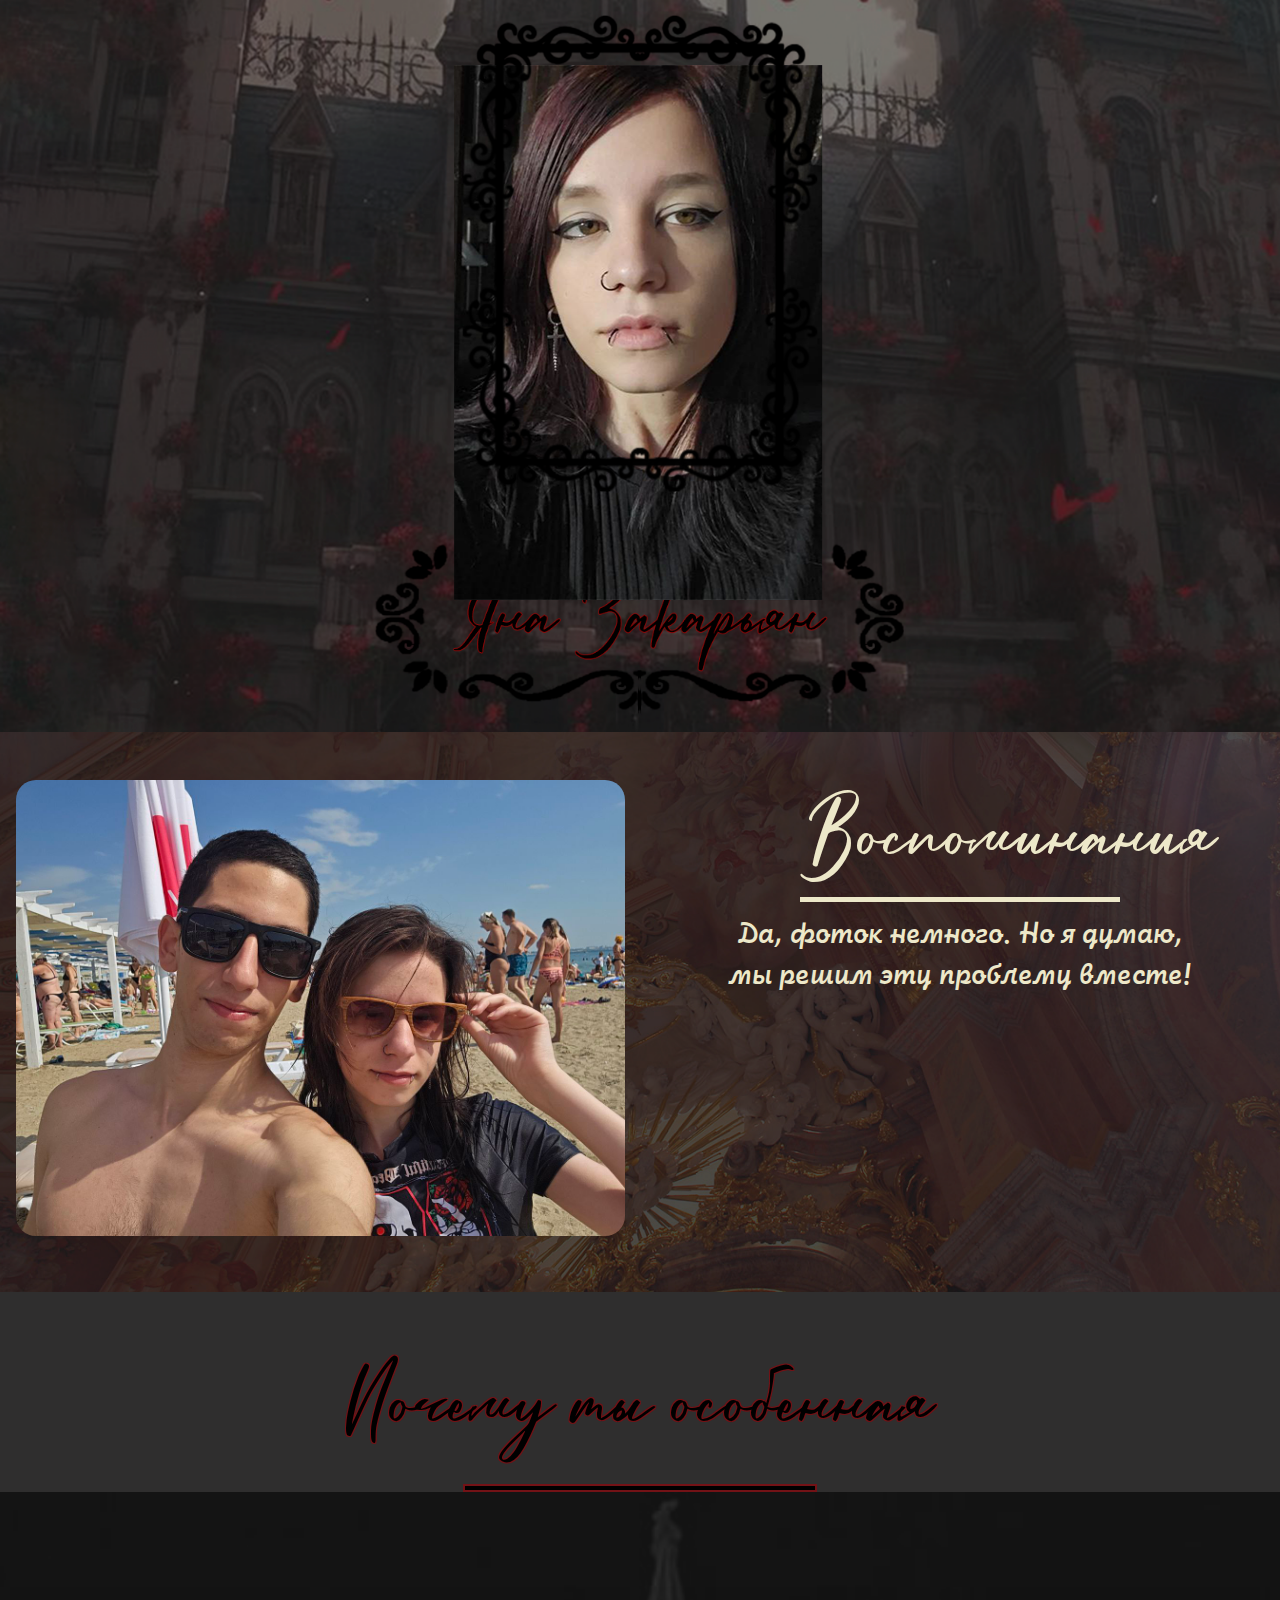
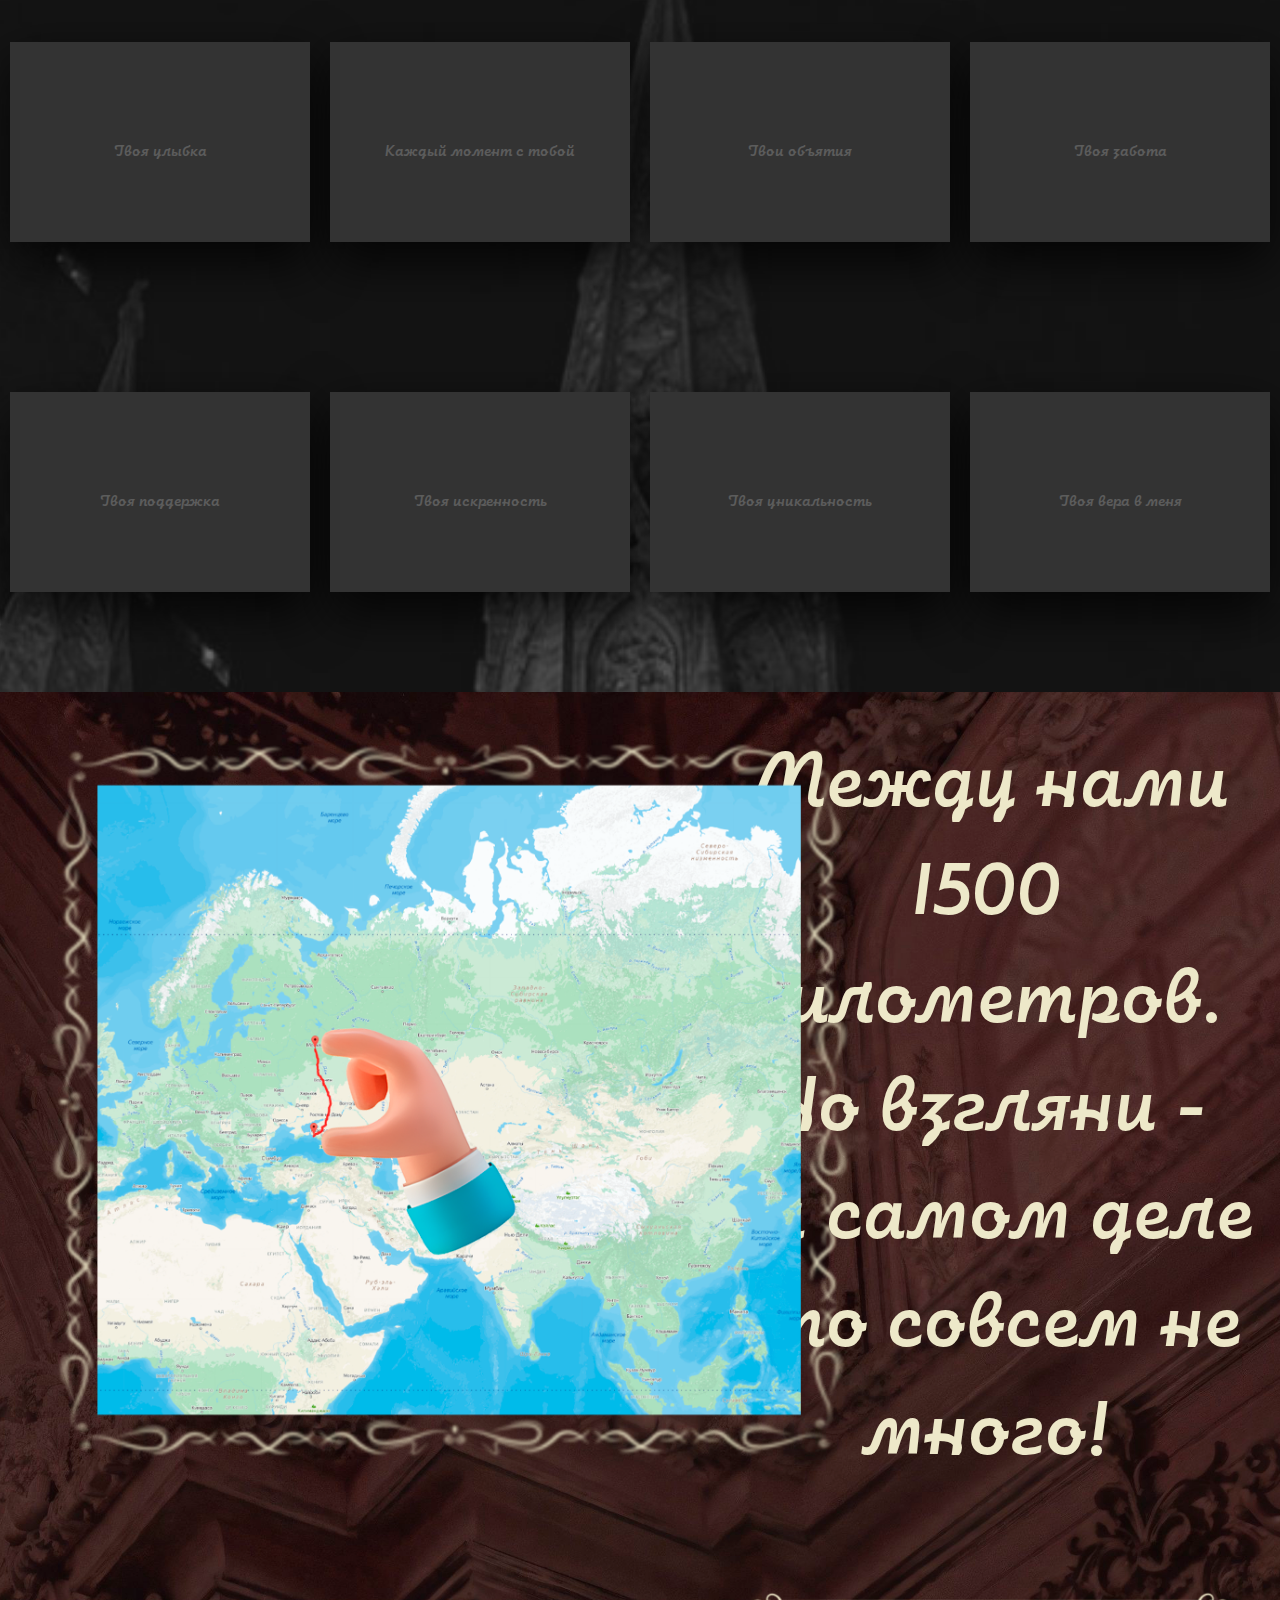
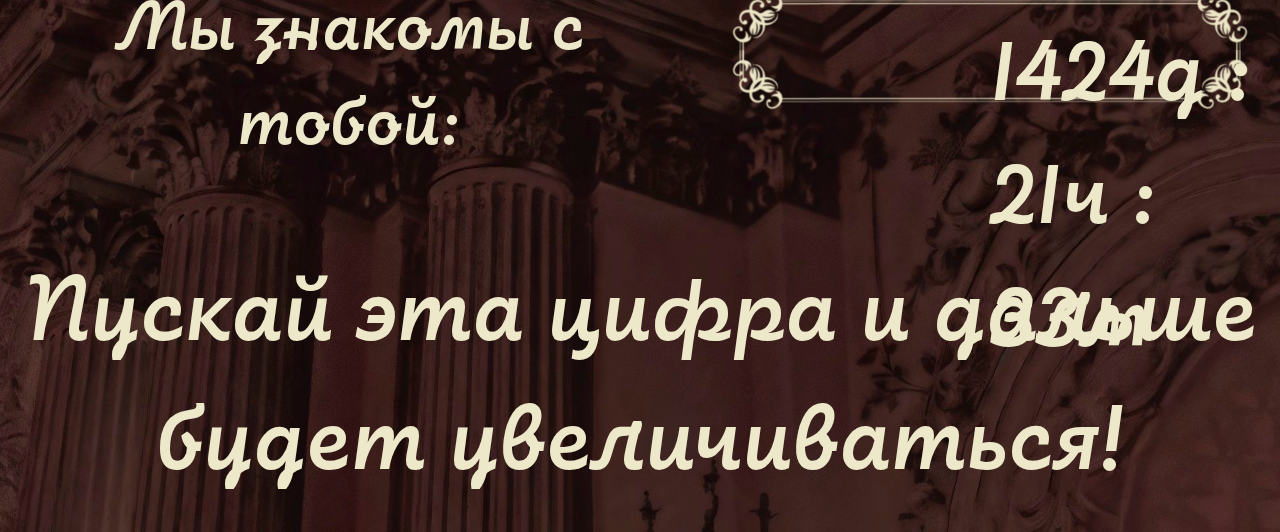
<file: site2.html>
<!DOCTYPE html>
<html>
<head>
	<title>С днём рождения</title>
	<link rel="icon" type="image/png" href="surprise.png" sizes="512x512">
	<link rel="stylesheet" href="style2.css">
</head>
<body>
	<div class="container">
		<div class="column-blocks">
			<div class="image-container">
				<img src="main5.png" class="main-image">
				<img src="face.png" class="face_">
				<img src="ramka.png" class="ramka">
			</div>
			<div class="rectangle4">
				<div class="half1-rect4">
					<ul class="slides">
						<input type="radio" name="radio-btn" id="img-1" checked />
						<li class="slide-container">
						<div class="slide">
						  <img src="img-1.jpg" />
							</div>
						<div class="nav">
						  <label for="img-5" class="prev">&#x2039;</label>
						  <label for="img-2" class="next">&#x203a;</label>
						</div>
						</li>

						<input type="radio" name="radio-btn" id="img-2" />
						<li class="slide-container">
							<div class="slide">
							  <img src="img-2.jpg" />
							</div>
						<div class="nav">
						  <label for="img-1" class="prev">&#x2039;</label>
						  <label for="img-3" class="next">&#x203a;</label>
						</div>
						</li>

						<input type="radio" name="radio-btn" id="img-3" />
						<li class="slide-container">
							<div class="slide">
							  <img src="img-3.jpg" />
							</div>
						<div class="nav">
						  <label for="img-2" class="prev">&#x2039;</label>
						  <label for="img-4" class="next">&#x203a;</label>
						</div>
						</li>

						<input type="radio" name="radio-btn" id="img-4" />
						<li class="slide-container">
							<div class="slide">
							  <img src="img-4.jpg" />
							</div>
						<div class="nav">
						  <label for="img-3" class="prev">&#x2039;</label>
						  <label for="img-5" class="next">&#x203a;</label>
						</div>
						</li>

						<input type="radio" name="radio-btn" id="img-5" />
						<li class="slide-container">
							<div class="slide">
							  <img src="img-5.jpg" />
							</div>
						<div class="nav">
						  <label for="img-4" class="prev">&#x2039;</label>
						  <label for="img-1" class="next">&#x203a;</label>
						</div>
						</li>

						<li class="nav-dots">
						  <label for="img-1" class="nav-dot" id="img-dot-1"></label>
						  <label for="img-2" class="nav-dot" id="img-dot-2"></label>
						  <label for="img-3" class="nav-dot" id="img-dot-3"></label>
						  <label for="img-4" class="nav-dot" id="img-dot-4"></label>
						  <label for="img-5" class="nav-dot" id="img-dot-5"></label>
						</li>
					</ul>
				</div>
				<div class="half2-rect4">
					<div class="text-rect4">Воспоминания</div>
					<div class="line-rect4"></div>
					<div class="text2-rect4">Да, фоток немного. Но я думаю,<br>мы решим эту проблему вместе!</div>
				</div>
			</div>
			<div class="block-column">
				<div class="rectangle5">
					<div class="text-rect5">Почему ты особенная</div>
					<div class="line-rect5"></div>
					<div class="boxes">
						<div class="background-image"></div>
					</div>
				</div>
			</div>
			<div class="block-column">
				<div class="rectangle6">
					<!-- <div id="countdown"></div> -->
					<div class="row">
						<div class="image-column">
							<img src="carta.png" alt="Carta" class="carta">
						</div>
						<div class="text-column">
							<p class="text-rect6">Между нами 1500 километров. Но взгляни - на самом деле это совсем не много!</p>
						</div>
					</div>
					<div class="row">
						<div class="text2-column">
							<p class="text-rect6">Мы знакомы с тобой: </p>
						</div>
						<div id="countdown"></div>
						<div class="final-text">Пускай эта цифра и дальше будет увеличиваться!</div>
						<div class="image2-column">
							<img src="ramka2.png" alt="Carta" class="carta2">
						</div>
					</div>
				</div>
			</div>
		</div>
	</div>

	<script>
		window.onload = function() {
			window.scrollTo(0, 0);
		};
	</script>

	<script>
		document.addEventListener("DOMContentLoaded", function() {
			const faceImage = document.querySelector('.face_');
			setTimeout(() => {
				faceImage.classList.add('visible');
			}, 0);
		});
	</script>

	<script>
		const bookImage = document.querySelector('.book-image-animation');

		window.onload = function() {
		  bookImage.classList.add('show');
		};
	</script>

	<script>
		const multiArray = [['Твоя улыбка', 'Магия, призывающая ко всем хорошим моментам, ведь когда ты улыбаешься, мир вокруг становится значительно лучше.'], ['Каждый момент с тобой', 'Маленькое чудо, которое я храню в своем сердце, как самое сокровенное воспоминание.'], ['Твои объятия', 'Тихая гавань, в которой мне всегда комфортно и спокойно, словно я нашел свой дом.'], ['Твоя забота', 'Теплое одеяло в холодную ночь, которое всегда согревает меня и дает ощущение безопасности.'], ['Твоя поддержка', 'Лучший подарок, который я когда-либо получал, и знание, что ты всегда рядом, делает меня сильнее.'], ['Твоя искренность', 'Волшебство, которое делает наши разговоры душевными и открытыми, я чувствую, что могу делиться с тобой всем.'], ['Твоя уникальность', 'Те черты, которые делают тебя особенно привлекательной, и я ценю каждую деталь твоей личности.'], ['Твоя вера в меня', 'Крепкий тыл, на который я всегда могу опираться, она помогает мне двигаться вперед, даже когда я сомневаюсь.'], ['Твои слова', 'Ласковый ветер, который нежно касается моего лица и внушает мне уверенность в том, что я могу все.'], ['Твоя страсть к жизни', 'Искра, которая зажигает огонь в моем сердце и наполняет его желанием делать что-то великое.'], ['Твои идеи и мечты', 'Звезды на моем небе, которые вдохновляют меня, заставляя поверить, что и мои мечты также могут сбыться.'], ['Твоя индивидуальность', 'Удивительный коктейль, который делает каждую нашу встречу уникальной и незабываемой.'], ['Твоя преданность', 'Ресурс, на который я всегда могу рассчитывать, ведь ты всегда рядом, когда я в этом нуждаюсь.'], ['Твоя храбрость', 'Вдохновляет меня на то, чтобы быть более смелым и действовать в тех ситуациях, которые раньше казались пугающими.'], ['Твоя энергия', 'Мощный заряд, который заставляет меня двигаться вперед и искать новые приключения в жизни.'], ['Твоё терпение со мной', 'Настоящая подвиг, потому что ты всегда находишь время и силы понимать меня, даже когда я не самый легкий человек.'], ['Твоя надежность', 'Крепкий фундамент, на котором строится наше доверие и связи, и я благодарен, что ты есть в моей жизни.'], ['Твой оптимизм', 'То, что позволяет мне смотреть на будущее с надеждой и верить в лучшее.'], ['Твоя честность', 'Чистое и прозрачное качество, которое делает наши отношения крепкими и искренними.'], ['Твоя радость от простых вещей', 'Напоминание о том, как важно наслаждаться жизнью и находить счастье в каждодневных моментах.'], ['Твой взгляд на жизнь', 'Вдохновение для меня, ты учишь меня ценить каждый момент и находить радость в мелочах.'], ['Твоя страсть к обучению', 'Вдохновляющий пример, и я всегда восхищался тем, как ты настойчиво идёшь к своим мечтам.'], ['Твое присутствие', 'Подарок от судьбы, который наполняет мою жизнь смыслом и счастьем.'], ['Твой вкус в музыке', 'Отражение твоей души, и каждый раз, когда я слышу твою любимую песню, я впечатлён тем, как она передает твои эмоции.'], ['Твои глаза', 'Океан эмоций, в котором я хочу утонуть, они всегда отражают искренность и тепло твоей души.'], ['Твой смех', 'Мелодия, которая звучит в моем сердце, и каждый раз, когда я его слышу, мне становится на удивление легко и радостно.'], ['Твоё внимание к деталям', 'То, что делает все наши моменты вместе особенно значительными и запоминающимися.'], ['Твои способности', 'Нечто удивительное, и я всегда восхищаюсь тем, как ты справляешься с любыми задачами.'], ['Твои мечты и цели', 'Вдохновляют не только тебя, но и меня на то, чтобы мы шли к ним вместе, как команда.'], ['Твои руки', 'Как родные, которые всегда готовы поддержать и обнять в трудный момент, они дарят мне невероятное спокойствие.'], ['Твои привычки', 'Маленькие ритуалы, которые делают наше время вместе особенным и искренним, и я обожаю их.'], ['Твои маленькие жесты заботы', 'Сладкие моменты, которые заставляют моё сердце трепетать от счастья и радости.'], ['Ты как воздух', 'Тираж счастья, без которого мне было бы крайне трудно дышать.'], ['Твоя настойчивость', 'Невероятное качество, которое вдохновляет меня не сдаваться в достижении своих целей.'], ['Твоя самобытность', 'Часть твоего очарования, и я восхищаюсь тем, как ты остаёшься самой собой в любой ситуации.'], ['Твоя красота', 'Не просто внешность, а глубина твоей души, которая светится изнутри.'], ['Твоя утонченность и грация', 'Те качества, которые делают каждое мгновение с тобой уникальным и волшебным.'], ['Твоя естественность', 'То, что меня привлекает в тебе, и я ценю каждую часть твоей жизни.'], ['Твой стиль и вкус', 'Шикарная палитра, которая красит все вокруг и придаёт особенный шарм нашим моментам вместе.'], ['Твое стремление к самосовершенствованию', 'Пример для меня, и я рад, что могу наблюдать за твоими успехами.']]
		const boxes = document.querySelector('.boxes');
		const cardTemplate = `
		<div class="card">
			<div class="face face1">
				<div class="content">
					<i></i>
					<h3 class="card-title"></h3> 
				</div>
			</div>
			<div class="face face2">
				<div class="content">
					<p class="card-text"></p>
				</div>
			</div>
		</div>
		`;

		for (let i = 0; i < multiArray.length; i++) {
			const newCard = document.createElement('div');
			newCard.innerHTML = cardTemplate;

			const cardTitle = newCard.querySelector('.card-title');
			const cardText = newCard.querySelector('.card-text');

			cardTitle.textContent = `${multiArray[i][0]}`;
			cardText.textContent = `${multiArray[i][1]}`;

			cardTitle.style.fontFamily = 'FuturaNowBd, sans-serif';
			cardText.style.fontFamily = 'FuturaNowBd, sans-serif';

			boxes.appendChild(newCard);
		}
	</script>

	<script>
		const startDate = new Date('2022-09-01T00:00:00');

		function updateElapsedTime() {
			const now = new Date();
			const elapsedTime = now - startDate;

			const days = Math.floor(elapsedTime / (1000 * 60 * 60 * 24));
			const hours = Math.floor((elapsedTime % (1000 * 60 * 60 * 24)) / (1000 * 60 * 60));
			const minutes = Math.floor((elapsedTime % (1000 * 60 * 60)) / (1000 * 60));
			const seconds = Math.floor((elapsedTime % (1000 * 60)) / 1000);

			/*
			document.getElementById('countdown').textContent = 
			`${days}д : ${hours}ч : ${minutes}м : ${seconds}с`;
			*/

			document.getElementById('countdown').textContent = 
			`${days}д : ${hours}ч : ${minutes}м`;
		}

		setInterval(updateElapsedTime, 1000); 
		updateElapsedTime(); 
	</script>

</body>
</html>
</file>
<file: style2.css>
@font-face {
	font-family: 'FuturaNowBd';
	src: url('FuturaNowBd.ttf') format('truetype');
}

@font-face {
	font-family: 'Revard';
	src: url('Revard.ttf') format('truetype');
}

@font-face {
	font-family: 'BetterLand';
	src: url('BetterLand.ttf') format('truetype');
}

body {
	background-color: #fff;
	margin: 0;
	padding: 0;
}

.container {
	width: 100%;
	height: 10px;
	display: flex;
	flex-direction: column;
	align-items: center;
}

.container-row {
	width: 100%;
	display: flex;
	flex-direction: column;
}

.image-container {
	position: relative;
	width: 100%;
	height: auto;
}

.main-image {
	width: 100%;
	height: 101%;
}

.face_ {
	position: absolute;
	left: 50%;
	transform: translateX(-50.5%);
	width: 368px;
	margin-top: 65px;
	height: auto;
	opacity: 0;
  transition: opacity 1s ease-in;
}

.ramka {
	position: absolute;
	left: 50%;
	transform: translateX(-50%);
	width: 100%;
	height: 101%;
}

.face_.visible {
  opacity: 1;
}

.block-column {
	width: 100%;
	display: flex;
	align-items: center;
}

.column-blocks {
	width: 100%;
	display: flex;
	flex-direction: column;
	align-items: center;
}

.rectangle1 {
	height: 444px;
	width: 100%;
	background-color: #2F2E2E;
	display: flex;
	justify-content: center;
}

.text-rect1 {
	font-family: BetterLand, sans-serif;
	color: #EDE8C9;
	font-size: 100px;
    padding-top: 130px;
}

.rectangle2 {
	height: 256px;
	width: 100%;
	background-color: #EDE8C9;
	display: flex;
	justify-content: center;
	align-items: center;
	overflow: visible;
	position: relative;
}

.book-image img {
	width: 350px;
	height: auto;
}

.book-image-animation {
	opacity: 0;
	transition: opacity 0.5s ease-in-out;
}

.book-image-animation.show {
	opacity: 1;
}

.text-rect2 {
	text-align: center;
	font-family: FuturaNowBd, sans-serif;
	font-size: 30px;
	padding-left: 50px;
}

.rectangle3 {
	height: 242px;
	width: 100%;
	background-color: #2F2E2E;
	display: flex;
	justify-content: center;
	align-items: center;
}

.rectangle4 {
	height: 567px;
	width: 100%;
	background-color: #EDE8C9;
	background-image: url('block2-1.png');
	background-size: cover;
	background-position: center;
	background-repeat: no-repeat;
	display: flex;
	justify-content: center;
}

.half1-rect4 {
	width: 50%;
	flex: 1;
	justify-content: flex-start; 
	text-align: start;
	position: relative;
    max-width: 50%;
}

.half2-rect4 {
	width: 50%;
	flex: 1;
	text-align: center; 
	display: flex;
	flex-direction: column;
	align-items: center;
  position: relative;
  max-width: 50%;
}

.text-rect4 {
	font-family: BetterLand, sans-serif;
	/* color: #2F2E2E; */
	/* color: #000; */
	color: #EDE8C9;
	font-size: 80px;
	transform: translateY(50px);
  max-width: 50%;
}

.line-rect4 {
	width: 350px;
	height: 5px;
	/* background-color: #2F2E2E; */
	/* background-color: #000; */
	background-color: #EDE8C9;
	margin-top: 50px;
  max-width: 50%;
}

.text2-rect4 {
	font-family: FuturaNowBd, sans-serif;
	font-size: 30px;
	padding-top: 10px;
	color: #EDE8C9;
}

.slides {
	padding: 0;
	max-width: 609px;
	width: 609px;
	height: 455px;
	display: block;
	margin: 0 auto;
	position: relative;
	margin-top: 55px;
}

.slides * {
	user-select: none;
	-ms-user-select: none;
	-moz-user-select: none;
	-khtml-user-select: none;
	-webkit-user-select: none;
	-webkit-touch-callout: none;
}

.slides input { display: none; }

.slide-container { display: block; }

.slide {
	top: 0;
	opacity: 0;
	width: 100%;
	height: auto;
	display: block;
	position: absolute;
	transform: scale(0);
	transition: all .7s ease-in-out;
}

.slide img {
	width: 100%;
	height: 100%;
	border-radius: 20px;
}

.nav label {
	width: 80px;
	height: 100.4%;
	/*height: 26.4vw;*/
	display: none;
	position: absolute;
	opacity: 0;
	z-index: 9;
	cursor: pointer;
	transition: opacity .2s;
	color: #FFF;
	font-size: 78pt;
	text-align: center;
	line-height: 450px;
	font-family: "Varela Round", sans-serif;
	background-color: rgba(255, 255, 255, .3);
	text-shadow: 0px 0px 15px rgb(119, 119, 119);
}

.slide:hover + .nav label { opacity: 0.5; }

.nav label:hover { opacity: 1; }

.nav .next { right: 0; }

input:checked + .slide-container  .slide {
	opacity: 1;
	transform: scale(1);
	transition: opacity 1s ease-in-out;
}

input:checked + .slide-container .nav label { display: block; }

.nav-dots {
	width: 100%;
	bottom: 9px;
	height: 11px;
	display: none;
	position: absolute;
	text-align: center;
}

.rectangle5 {
	height: 1000px;
	width: 100%;
	background-color: #2F2E2E;
	display: flex;
	flex-direction: column;
	align-items: center;
}

.text-rect5 {
	font-family: BetterLand, sans-serif;
	/* color: #EDE8C9; */
	color: #000;
	font-size: 80px;
	transform: translateY(50px);
	text-align: center;
	text-shadow:
    -1px -1px 0 #731216,  
     1px -1px 0 #731216,
    -1px  1px 0 #731216,
     1px  1px 0 #731216;
}

.line-rect5 {
	width: 350px;
	height: 20px;
	/* background-color: #EDE8C9; */
	/* background-color: #4E1E25; */
	background-color: #000;
	border: 2px solid #731216;
	margin-top: 70px;
}

.boxes {
	width: 100%;
	position: relative;
	display: flex;
	justify-content: center;
	flex-wrap: wrap;
	/* height: 100vh; */
	overflow-y: auto;
	flex-direction: row;
	padding-top: 100px;
}

.background-image {
	position: absolute;
	top: 0;
	left: 0;
	width: 100%;
	/* height: 100%; */
	background-image: url('custle.png'); 
	background-size: cover; 
	background-position: top center; 
	background-repeat: no-repeat;
	height: 3000px;
}

.boxes .card {
	position: relative;
	width: calc(16.66% - 10px);
	padding: 0 10px;
	margin-top: -50px;
}

.boxes .card .face {
	width: 300px;
	height: 200px;
	transition: .4s;
}

.boxes .card .face.face1 {
	position: relative;
	background: #333;
	display: flex;
	justify-content: center;
	align-content: center;
	align-items: center;
	z-index: 1;
	transform: translateY(100px);
}

.boxes .card:hover .face.face1 {
  transform: translateY(0);
  background: linear-gradient(to bottom, 
      #810e0e, 
      #700000, 
      #5f0000, 
      #500000, 
      #430000, 
      #330000, 
      #000000);
  box-shadow:
    inset 0 0 60px #2c0000,
    inset 20px 0 80px #810e0e,
    inset -20px 0 80px #700000,
    inset 20px 0 300px #5f0000,
    inset -20px 0 300px #500000,
    0 0 50px #430000,
    -10px 0 80px #330000,
    10px 0 80px #000000;
}

.boxes .card .face.face1 .content {
	opacity: .2;
	transition: 0.5s;
	text-align: center;
}

.boxes .card:hover .face.face1 .content {
	opacity: 1;
}

.boxes .card .face.face1 .content i {
	font-size: 3em;
	color: white;
	display: inline-block;
}

.boxes .card .face.face1 .content h3 {
	font-size: 1em;
	color: white;
	text-align: center;
}

.boxes .card .face.face1 .content a {
	transition: .5s;
}

.boxes .card .face.face2 {
	position: relative;
	background: whitesmoke;
	display: flex;
	align-items: center;
	justify-content: center;
	padding: 20px;
	box-sizing: border-box;
	box-shadow: 0 20px 50px rgba(0, 0, 0, .8);
	transform: translateY(-100px);
}

.boxes .card:hover .face.face2 {
	transform: translateY(0);
}

.boxes .card .face.face2 .content p, a {
	font-size: 10pt;
	margin: 0;
	padding: 0;
	color: #333;
}

.boxes .card .face.face2 .content a {
	text-decoration: none;
	color: black;
	box-sizing: border-box;
	outline: 1px dashed #333;
	padding: 10px;
	margin: 15px 0 0;
	display: inline-block;
}

.mini-block {
	width: 20px;
	height: 20px;
	background-color: #333;
	position: absolute;
	opacity: 0;
	transition: opacity 0.3s ease-in-out;
	display: flex;
	justify-content: center;
	align-items: center;
	color: white;
	font-size: 10px;
}

.mini-block.visible {
	opacity: 1;
}

.rectangle6 {
	position: relative;
	flex-direction: column;
	/* height: 942px; */
	height: 1440px;
	width: 100%;
	background-color: #EDE8C9;
	background-image: url('block-6.png');
	background-size: cover;
	background-position: center;
	background-repeat: no-repeat;
	display: flex;
}

.carta {
	position: absolute;
	width: 800px;
	padding-top: 50px;
	padding-left: 50px;
}

.row {
	display: flex;
	width: 100%;
	height: 50%;
}

.image-column {
	width: 40%;
	box-sizing: border-box;
}

.text-column {
	width: 60%;
	box-sizing: border-box;
	font-size: 80px;
	font-family: FuturaNowBd, sans-serif;
	color: #EDE8C9;
	display: flex;
	flex-direction: column;
	justify-content: center;
	align-items: center;
	text-align: center;
	padding-right: 20px;
	padding-left: 200px;
	padding-top: 100px;
}

.image2-column {
	position: relative;
	width: 55%;
	box-sizing: border-box;
	padding-left: 45px;
}

.text2-column {
	width: 50%;
	box-sizing: border-box;
	font-size: 71px;
	font-family: FuturaNowBd, sans-serif;
	color: #EDE8C9;
	display: flex;
	flex-direction: column;
	justify-content: center;
	align-items: center;
	text-align: center;
	padding-left: 90px;
	padding-bottom: 200px;
}

.carta2 {
	width: 83%;
	height: auto;
	padding-top: 180px;
	padding-left: 75px;
}

#countdown {
  position: absolute;
  font-size: 5.7em;
  color: #EDE8C9;
  font-family: 'FuturaNowBd', serif;
  left: 990px;
  top: 915px;
}

.final-text {
  position: absolute;
  font-size: 6em;
  color: #EDE8C9;
  font-family: 'FuturaNowBd', serif;
  top: 1150px;
  text-align: center;
}
</file>
